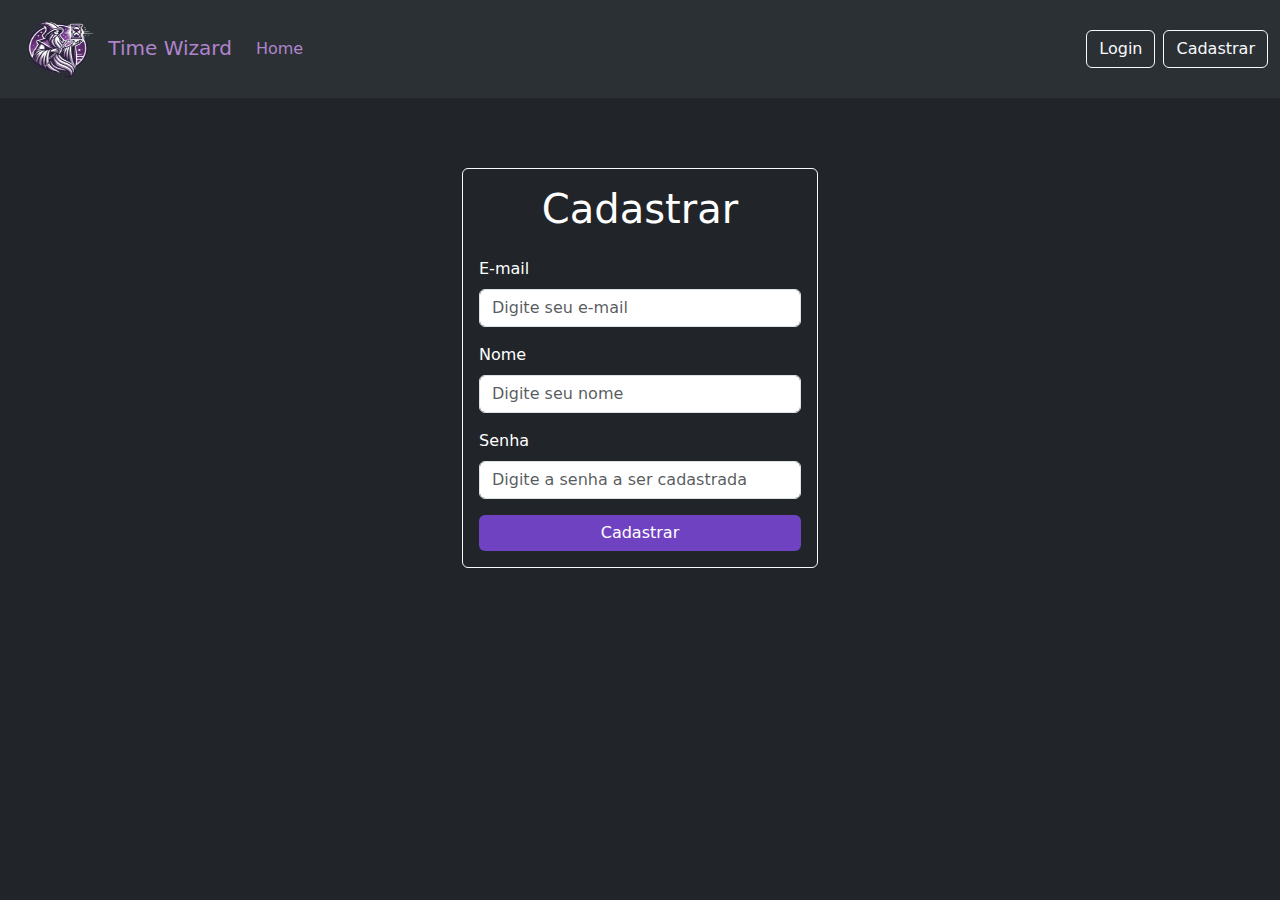
<file: app/views/html/cadastrar.html>
<!DOCTYPE html>
<html lang="pt-BR">
<head>
    <meta charset="UTF-8">
    <meta name="viewport" content="width=device-width, initial-scale=1.0">
    <link href="https://cdn.jsdelivr.net/npm/bootstrap@5.3.3/dist/css/bootstrap.min.css" rel="stylesheet" integrity="sha384-QWTKZyjpPEjISv5WaRU9OFeRpok6YctnYmDr5pNlyT2bRjXh0JMhjY6hW+ALEwIH" crossorigin="anonymous">
    <link rel="icon" type="image/x-icon" href="../../static/icons/favicon.ico">
    <link href="../../static/css/cadastro.css" rel="stylesheet" type="text/css" >
    <title>Cadastro</title>
</head>
<body class="bg-dark" style="height: 100vh;">
    <header class="header">
        <nav class="navbar navbar-expand-lg bg-body-tertiary" data-bs-theme="dark">
        <div class="container-fluid">
            <a class="navbar-brand text-center" href="/">
                <img src="../../static/img/LogoTimeWizard.png" alt="Logo" width="90" height="72" class="d-inline-block">
                Time Wizard
            </a>
            <button class="navbar-toggler" type="button" data-bs-toggle="collapse" data-bs-target="#navbarSupportedContent" aria-controls="navbarSupportedContent" aria-expanded="false" aria-label="Toggle navigation">
                <span class="navbar-toggler-icon"></span>
            </button>
            <div class="collapse navbar-collapse" id="navbarSupportedContent">
                <ul class="navbar-nav me-auto mb-2 mb-lg-0">
                    <li class="nav-item">
                    <a class="nav-link active" aria-current="page" href="/">Home</a>
                </li>
            </ul>
            <div class="d-flex gap-2">
              <a class="nav-link" href="/login">
                  <button type="button" class="btn btn-outline-light">Login</button>
              </a>
              <a class="nav-link" href="/cadastrar">
                <button type="button" class="btn btn-outline-light">Cadastrar</button>
              </a>
            </div>
            </div>
        </div>
    </nav>
    </header>
    <main class="bg-dark text-white d-flex align-items-center">
        <div class="container">
            <div class="row justify-content-center">
                <div class="col-md-6 col-lg-4">
                    <div class="card bg-dark border-light">
                        <div class="card-body">
                            <h1 class="text-center text-white mb-4">Cadastrar</h1>
                            <form action="/cadastrar" method="POST">
                                <div class="mb-3">
                                    <label for="email" class="form-label label">E-mail</label>
                                    <input type="email" class="form-control" id="email" name="email" placeholder="Digite seu e-mail" required>
                                </div>
                                <div class="mb-3">
                                    <label for="nome" class="form-label label">Nome</label>
                                    <input type="text" class="form-control" id="nome" name="nome" placeholder="Digite seu nome" required>
                                </div>
                                <div class="mb-3">
                                    <label for="password" class="form-label label">Senha</label>
                                    <input type="password" class="form-control" id="password" name="password" placeholder="Digite a senha a ser cadastrada" required>
                                </div>
                                <button type="submit" class="btn btn-purple w-100">Cadastrar</button>
                            </form>
                        </div>
                    </div>
                </div>
            </div>
        </div>
    </main>
    <script src="https://cdn.jsdelivr.net/npm/bootstrap@5.3.3/dist/js/bootstrap.bundle.min.js"></script>
</body>
</html>
</file>
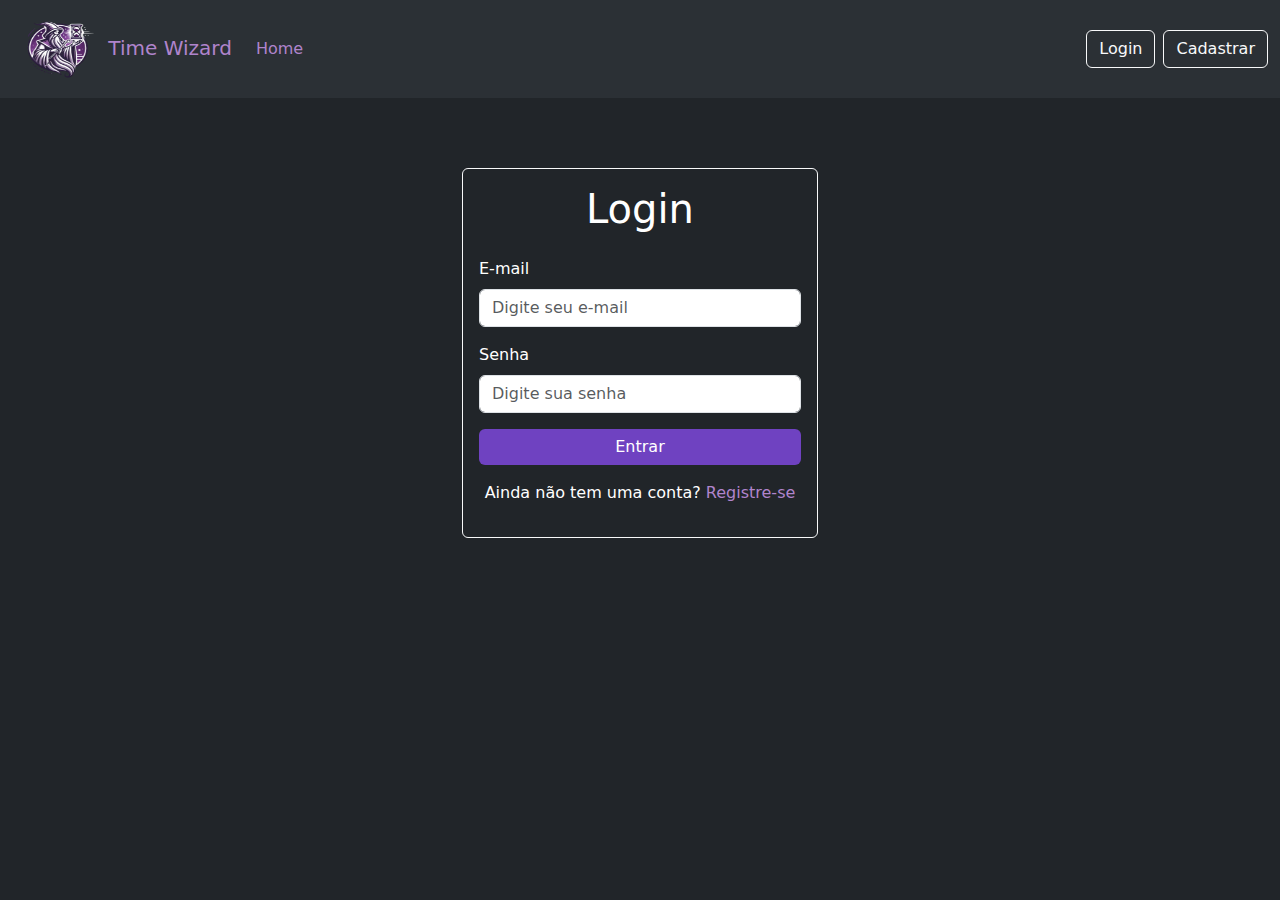
<file: app/views/html/login.html>
<!DOCTYPE html>
<html lang="pt-BR">
<head>
    <meta charset="UTF-8">
    <meta name="viewport" content="width=device-width, initial-scale=1.0">
    <link href="https://cdn.jsdelivr.net/npm/bootstrap@5.3.3/dist/css/bootstrap.min.css" rel="stylesheet">
    <link rel="stylesheet" type="text/css" href="../../static/css/login.css">
    <title>Login - Time Wizard</title>
</head>
<body class="bg-dark" style="height: 100vh;">
    <header class="header">
        <nav class="navbar navbar-expand-lg bg-body-tertiary" data-bs-theme="dark">
        <div class="container-fluid">
            <a class="navbar-brand text-center" href="/">
                <img src="../../static/img/LogoTimeWizard.png" alt="Logo" width="90" height="72" class="d-inline-block">
                Time Wizard
            </a>
            <button class="navbar-toggler" type="button" data-bs-toggle="collapse" data-bs-target="#navbarSupportedContent" aria-controls="navbarSupportedContent" aria-expanded="false" aria-label="Toggle navigation">
                <span class="navbar-toggler-icon"></span>
            </button>
            <div class="collapse navbar-collapse" id="navbarSupportedContent">
                <ul class="navbar-nav me-auto mb-2 mb-lg-0">
                    <li class="nav-item">
                    <a class="nav-link active" aria-current="page" href="/">Home</a>
                </li>
            </ul>
            <div class="d-flex gap-2">
                <a class="nav-link" href="/login">
                    <button type="button" class="btn btn-outline-light">Login</button>
                </a>
                <a class="nav-link" href="/cadastrar">
                    <button type="button" class="btn btn-outline-light">Cadastrar</button>
                </a>
            </div>
            </div>
        </div>
    </nav>
    </header>

    <main class="bg-dark text-white d-flex align-items-center">
    <div class="container">
        <div class="row justify-content-center">
            <div class="col-md-6 col-lg-4">
                <div class="card bg-dark border-light">
                    <div class="card-body">
                        <h1 class="text-center text-white mb-4">Login</h1>
                        <form action="/login" method="POST">
                            <div class="mb-3">
                                <label for="email" class="form-label label">E-mail</label>
                                <input type="email" class="form-control" id="email" name="email" placeholder="Digite seu e-mail" required>
                            </div>
                            <div class="mb-3">
                                <label for="password" class="form-label label">Senha</label>
                                <input type="password" class="form-control" id="password" name="password" placeholder="Digite sua senha" required>
                            </div>
                            <button type="submit" class="btn btn-purple w-100">Entrar</button>
                        </form>
                        <div class="text-center text-white mt-3">
                            <p>Ainda não tem uma conta? <a href="/cadastrar" class="text-decoration-none text-purple">Registre-se</a></p>
                        </div>
                    </div>
                </div>
            </div>
        </div>
    </div>
    </main>
    <script src="https://cdn.jsdelivr.net/npm/bootstrap@5.3.3/dist/js/bootstrap.bundle.min.js"></script>
</body>
</html>
</file>
<file: app/static/css/cadastro.css>
.btn-purple {
    background-color: #6f42c1;
    color: white;
    border: none;
}
.btn-purple:hover {
    background-color: #5a3699;
}

.text-purple {
    color: #6f42c1;
}
main{
    padding-top: 70px;
}
.label{
    color: #ffffff;
}


/* Estilos personalizados para a página Time Wizard com esquema escuro e tons de roxo */

.navbar {
    background-color: #2e2e4d; /* Fundo roxo escuro */
}

.navbar-brand, .nav-link {
    color: #b084cc !important; /* Texto roxo claro */
}

.nav-link:hover {
    color: #e4c1f9 !important; /* Texto mais claro ao passar o mouse */
}

.custom-button {
    background-color: transparent;
    color: #b084cc;
    border: 2px solid #b084cc;
    transition: background-color 0.3s, color 0.3s;
}

.custom-button:hover {
    background-color: #b084cc;
    color: #1a1a2e;
}

.text-purple {
    color: #b084cc; /* Roxo claro */
}
</file>
<file: app/static/css/login.css>
.btn-purple {
    background-color: #6f42c1;
    color: white;
    border: none;
}
.btn-purple:hover {
    background-color: #5a3699;
}

.text-purple {
    color: #6f42c1;
}
main{
    padding-top: 70px;
}
.label{
    color: #ffffff;
}


/* Estilos personalizados para a página Time Wizard com esquema escuro e tons de roxo */

.navbar {
    background-color: #2e2e4d; /* Fundo roxo escuro */
}

.navbar-brand, .nav-link {
    color: #b084cc !important; /* Texto roxo claro */
}

.nav-link:hover {
    color: #e4c1f9 !important; /* Texto mais claro ao passar o mouse */
}

.custom-button {
    background-color: transparent;
    color: #b084cc;
    border: 2px solid #b084cc;
    transition: background-color 0.3s, color 0.3s;
}

.custom-button:hover {
    background-color: #b084cc;
    color: #1a1a2e;
}

#hero {
    background-color: #3a3a5e; /* Fundo roxo escuro */
    color: #ffffff;
}

#features {
    color: #ffffff;
}

.text-purple {
    color: #b084cc; /* Roxo claro */
}
footer {
    background-color: #1a1a2e;
    color: #b084cc;
}
</file>
